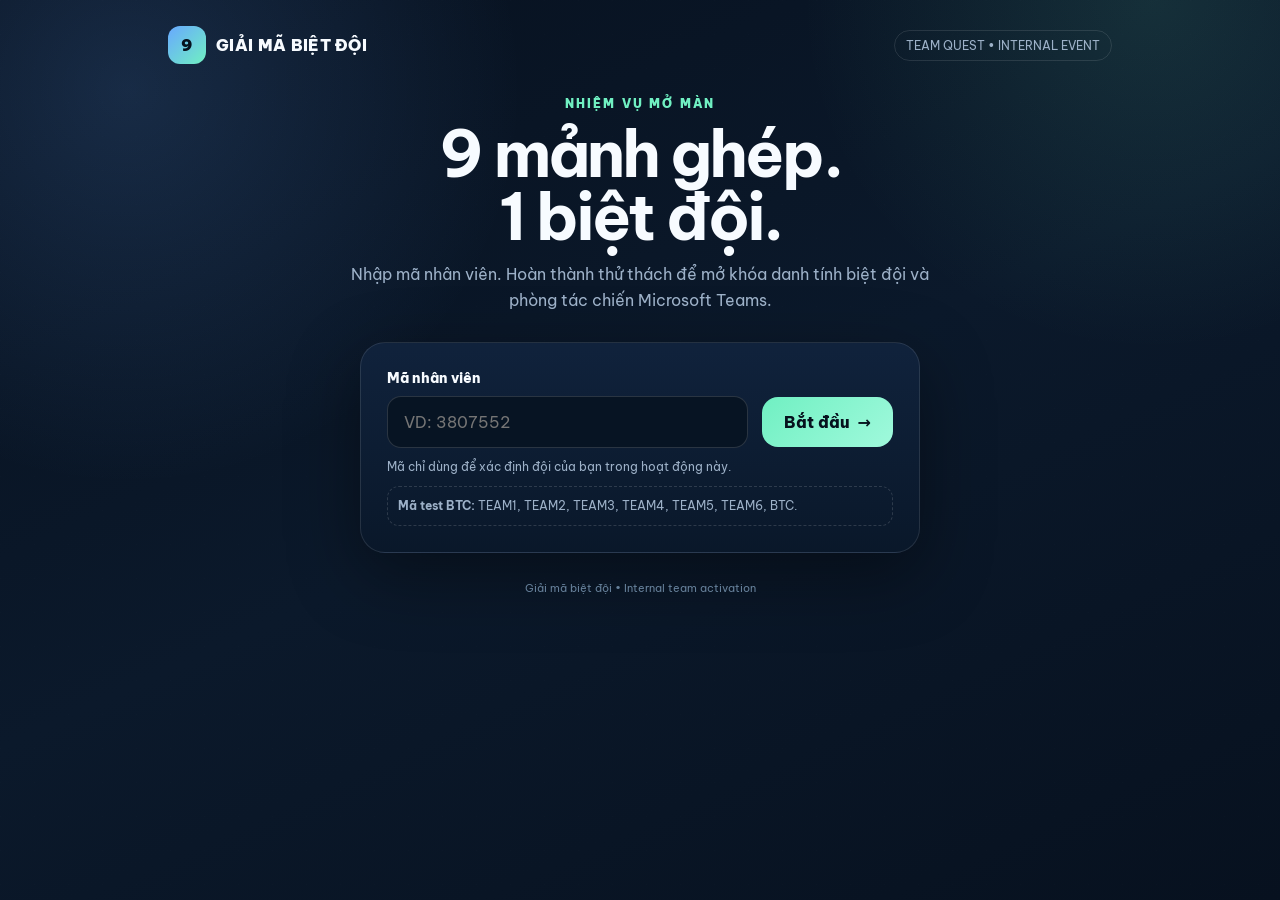
<file: game-site/index.html>
<!doctype html><html lang="vi"><head><meta charset="utf-8"><meta name="viewport" content="width=device-width,initial-scale=1"><meta http-equiv="refresh" content="0;url=index-v2.html"><title>Giải mã biệt đội</title><script>location.replace('index-v2.html'+location.search+location.hash)</script></head><body style="font-family:system-ui;background:#07111f;color:white;padding:32px">Đang mở <a style="color:#70f0c2" href="index-v2.html">Giải mã biệt đội</a>…</body></html>
</file>
